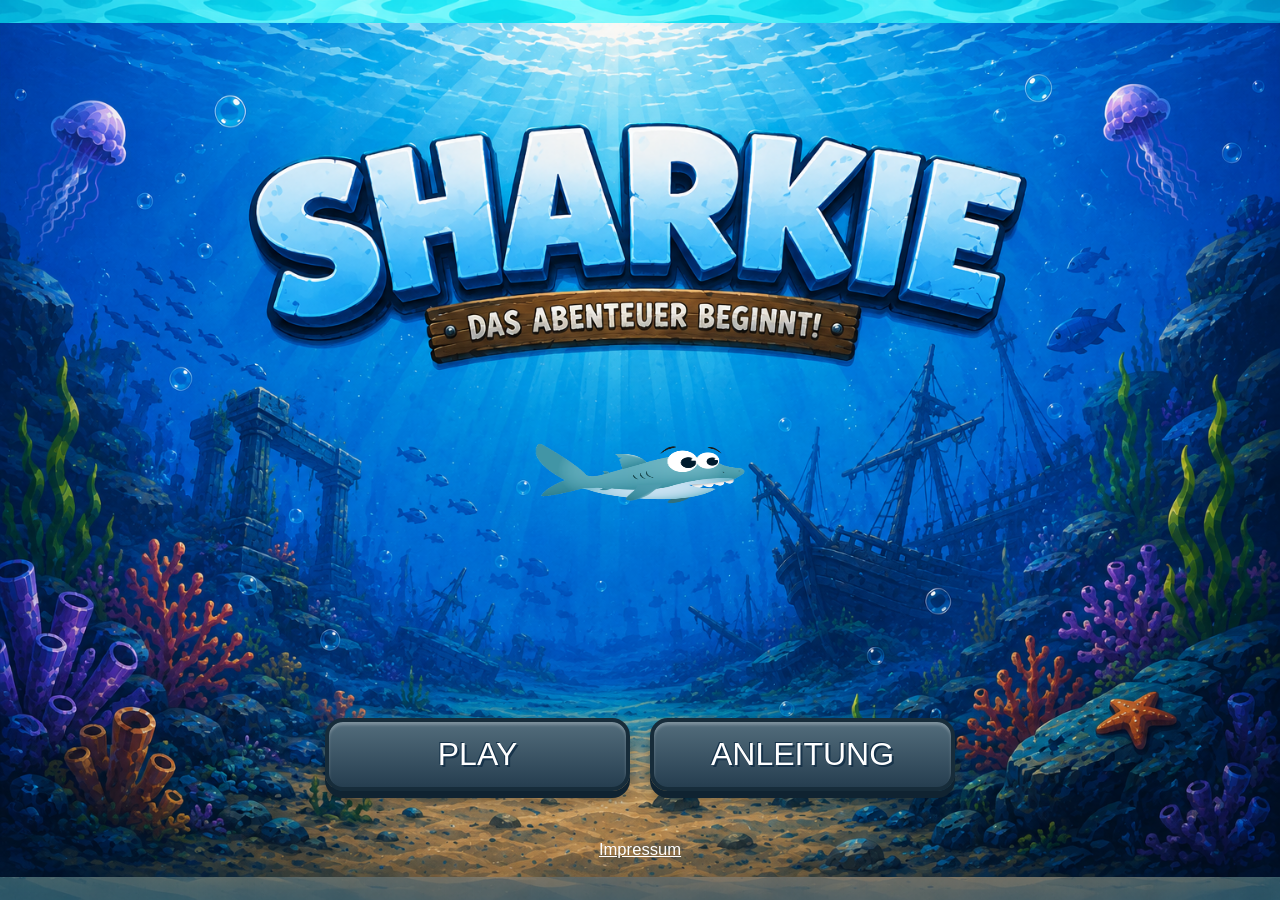
<file: index.html>
<!doctype html>
<html lang="de">
  <head>
    <meta charset="UTF-8" />
    <meta name="viewport" content="width=device-width, initial-scale=1.0" />
    <title>Sharkie</title>
    <link rel="icon" href="img/6.Favicon/sharkie.png" type="image/png" />
    <link rel="stylesheet" href="assets/fonts/fonts.css" />
    <link rel="stylesheet" href="style.css" />
    <link rel="stylesheet" href="legal.css" />
    <script src="models/drawable-object.class.js"></script>
    <script src="models/moveable-object.class.js"></script>
    <script src="models/collectable.class.js"></script>
    <script src="models/coin.class.js"></script>
    <script src="models/poison.class.js"></script>
    <script src="models/status-bar.class.js"></script>
    <script src="models/character-config.js"></script>
    <script src="models/character-attack.class.js"></script>
    <script src="models/character.class.js"></script>
    <script src="models/bar-coin.class.js"></script>
    <script src="models/bar-health.class.js"></script>
    <script src="models/bar-poison.class.js"></script>
    <script src="models/backgorund-object.class.js"></script>
    <script src="models/keyboard.class.js"></script>
    <script src="models/level.class.js"></script>
    <script src="models/throwable-object.class.js"></script>
    <script src="models/puffer-fish.class.js"></script>
    <script src="models/jelly-fish.class.js"></script>
    <script src="models/endboss-config.js"></script>
    <script src="models/endboss.class.js"></script>
    <script src="models/bar-boss-health.class.js"></script>
    <script src="levels/level1.js"></script>
    <script src="models/world.class.js"></script>
    <script src="js/game.js"></script>
  </head>
  <body onload="init()">
    <div class="rotate-screen">
      <div class="rotate-content">
        <div class="rotate-icon">📱↻</div>
        <p>Bitte drehe dein Gerät ins Querformat</p>
      </div>
    </div>
    <div class="game-container">
      <div id="startScreen" class="start-screen">
        <img
          class="start-sharkie"
          src="img/1.Sharkie/1.IDLE/1.png"
          alt="sharkie"
        />
        <div class="start-buttons">
          <button class="menu-button" onclick="startGame()">PLAY</button>
          <button class="menu-button" onclick="showInstructions()">
            ANLEITUNG
          </button>
        </div>
        <a class="legal-link" href="impressum.html">Impressum</a>
      </div>
      <div id="gameOverScreen" class="game-over-screen d-none">
        <h2 id="gameOverTitle">GAME OVER</h2>

        <div class="game-over-buttons">
          <button class="menu-button" onclick="restartGame()">NOCHMAL</button>
          <button class="menu-button" onclick="backToMenu()">MENÜ</button>
        </div>
      </div>
      <div id="instructions" class="instructions d-none">
        <h2 class="instructions-title">SPIELANLEITUNG</h2>

        <div class="instruction-box controls-box">
          <h3>STEUERUNG</h3>
          <p>WASD / Pfeiltasten → Schwimmen</p>
          <p>E → Final Slap</p>
          <p>F → Blasenangriff</p>
        </div>

        <div class="instruction-box enemies-box">
          <h3>GEGNER</h3>
          <p>
            <img
              class="instruction-icon"
              src="img/2.Enemy/1.Puffer fish (3 color options)/1.Swim/1.swim1.png"
              alt="Kugelfisch"
            />Kugelfisch → Final Slap
          </p>
          <p>
            <img
              class="instruction-icon"
              src="img/2.Enemy/2 Jelly fish/Regular damage/Lila 1.png"
              alt="Qualle"
            />Qualle → Blasenangriff
          </p>
          <p>
            <img
              class="instruction-icon"
              src="img/2.Enemy/3 Final Enemy/2.floating/10.png"
              alt="Endboss"
            />
            Endboss → Blasenangriff
          </p>
        </div>

        <div class="instruction-box collect-box">
          <h3>SAMMELN</h3>
          <p>
            <img
              class="instruction-icon"
              src="img/4. Marcadores/1. Coins/1.png"
              alt="Münze"
            />
            Münzen einsammeln
          </p>
          <p>
            <img
              class="instruction-icon"
              src="img/4. Marcadores/Posión/Animada/1.png"
              alt="Giftflasche"
            />
            Gift für den Blasenangriff sammeln
          </p>
        </div>

        <button class="menu-button back-button" onclick="hideInstructions()">
          ZURÜCK
        </button>
      </div>

      <canvas id="canvas" width="720" height="480"></canvas>

      <div id="gameMenuButtons" class="game-menu-buttons d-none">
        <button
          class="game-icon-button"
          onclick="showInstructions()"
          aria-label="Spielanleitung öffnen"
        >
          ?
        </button>
        <button
          id="soundButton"
          class="game-icon-button"
          onclick="toggleSound()"
          aria-label="Ton ein- oder ausschalten"
        >
          🔊
        </button>
      </div>

      <div id="mobileControls" class="mobile-controls d-none">
        <div class="movement-controls">
          <button
            class="control-button up"
            aria-label="Nach oben schwimmen"
            onpointerdown="keyboard.UP = true"
            onpointerup="keyboard.UP = false"
            onpointerleave="keyboard.UP = false"
          >
            ▲
          </button>

          <button
            class="control-button left"
            aria-label="Nach links schwimmen"
            onpointerdown="keyboard.LEFT = true"
            onpointerup="keyboard.LEFT = false"
            onpointerleave="keyboard.LEFT = false"
          >
            ◀
          </button>

          <button
            class="control-button down"
            aria-label="Nach unten schwimmen"
            onpointerdown="keyboard.DOWN = true"
            onpointerup="keyboard.DOWN = false"
            onpointerleave="keyboard.DOWN = false"
          >
            ▼
          </button>

          <button
            class="control-button right"
            aria-label="Nach rechts schwimmen"
            onpointerdown="keyboard.RIGHT = true"
            onpointerup="keyboard.RIGHT = false"
            onpointerleave="keyboard.RIGHT = false"
          >
            ▶
          </button>
        </div>

        <div class="attack-controls">
          <button
            class="control-button attack-button"
            aria-label="Final Slap ausführen"
            onpointerdown="keyboard.E = true"
            onpointerup="keyboard.E = false"
            onpointerleave="keyboard.E = false"
          >
            👊
          </button>

          <button
            class="control-button attack-button"
            aria-label="Blasenangriff ausführen"
            onpointerdown="keyboard.F = true"
            onpointerup="keyboard.F = false"
            onpointerleave="keyboard.F = false"
          >
            🫧
          </button>
        </div>
      </div>
    </div>
  </body>
</html>
</file>
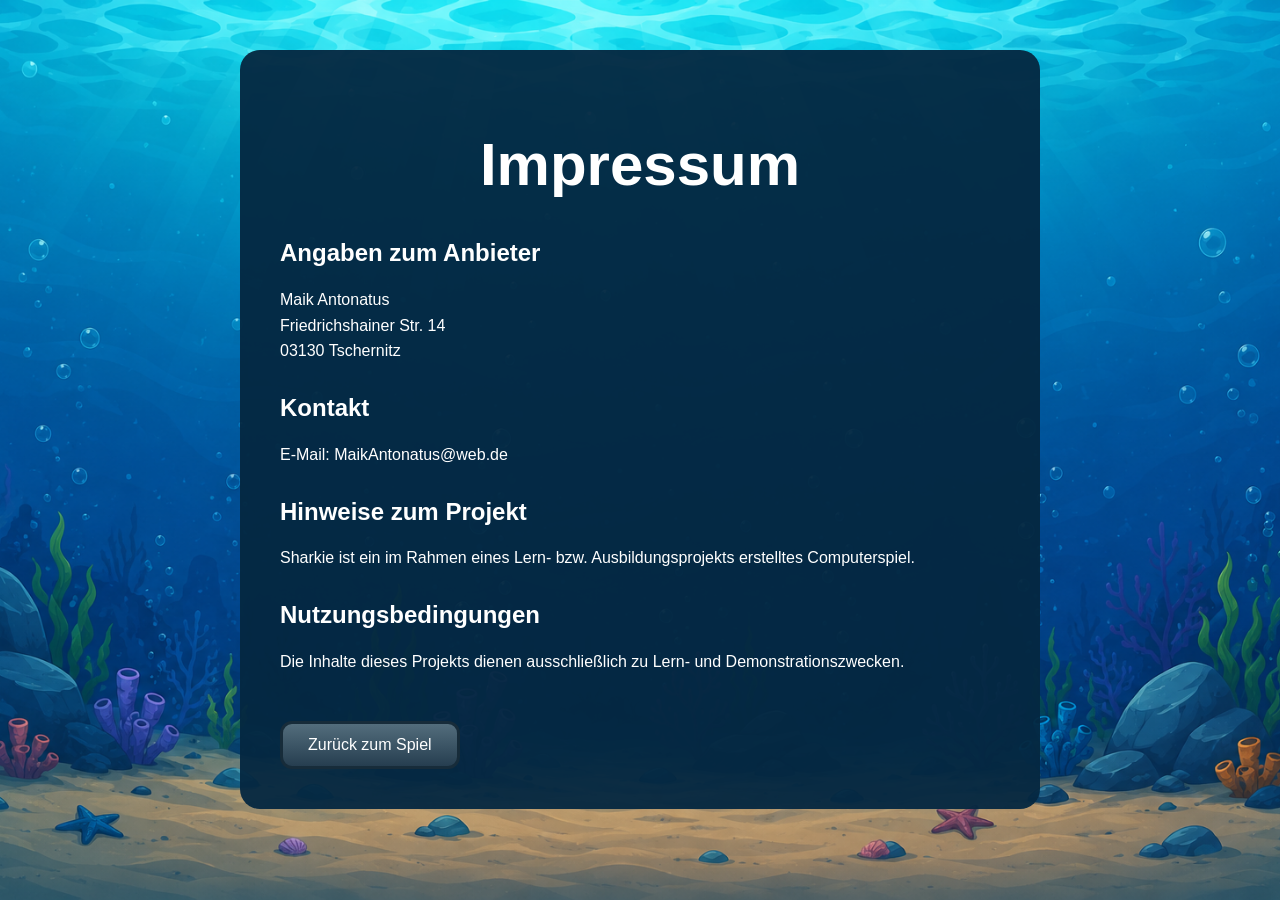
<file: impressum.html>
<!doctype html>
<html lang="de">
  <head>
    <meta charset="UTF-8" />
    <meta name="viewport" content="width=device-width, initial-scale=1.0" />

    <title>Impressum | Sharkie</title>

    <link rel="icon" href="img/6.Favicon/sharkie.png" type="image/png" />
    <link rel="stylesheet" href="assets/fonts/fonts.css" />
    <link rel="stylesheet" href="style.css" />
    <link rel="stylesheet" href="legal.css" />
  </head>

  <body class="legal-page">
    <main class="legal-content">
      <h1>Impressum</h1>

      <h2>Angaben zum Anbieter</h2>

      <p>
        Maik Antonatus<br />
        Friedrichshainer Str. 14<br />
        03130 Tschernitz
      </p>

      <h2>Kontakt</h2>

      <p>
        E-Mail: MaikAntonatus@web.de
      </p>

      <h2>Hinweise zum Projekt</h2>

      <p>
        Sharkie ist ein im Rahmen eines Lern- bzw. Ausbildungsprojekts
        erstelltes Computerspiel.
      </p>

      <h2>Nutzungsbedingungen</h2>

      <p>
        Die Inhalte dieses Projekts dienen ausschließlich zu Lern- und
        Demonstrationszwecken.
      </p>

      <a class="legal-back-button" href="index.html">
        Zurück zum Spiel
      </a>
    </main>
  </body>
</html>
</file>
<file: assets/fonts/fonts.css>
@font-face {
    font-family: 'Luckiest Guy';
    src: url('LuckiestGuy-Regular.ttf') format('truetype');
}
</file>
<file: style.css>
* {
  box-sizing: border-box;
}

html,
body {
  margin: 0;
  width: 100%;
  height: 100%;
  overflow: hidden;
}

body {
  display: flex;
  align-items: center;
  justify-content: center;

  font-family: "LuckiestGuy", sans-serif;

  background-image: url("img/3. Background/underwater-background.png");
  background-size: cover;
  background-position: center;
  background-repeat: no-repeat;
}

.game-container {
  position: relative;
  flex-shrink: 0;

  width: min(100%, calc(100dvh * 1.5), 1440px);
  aspect-ratio: 3 / 2;
}

.game-container button {
  cursor: pointer;
  user-select: none;
  -webkit-user-select: none;
  -webkit-touch-callout: none;
  -webkit-tap-highlight-color: transparent;
}

canvas {
  display: block;

  width: 100%;
  height: auto;

  background-color: black;
}

.start-screen {
  position: absolute;
  inset: 0;
  z-index: 10;

  background-image: url("img/3. Background/start-screen.png");
  background-size: 100% 100%;
  background-position: center;
  background-repeat: no-repeat;
}

.start-sharkie {
  position: absolute;
  top: 50%;
  left: 50%;
  width: clamp(140px, 30vw, 350px);
  aspect-ratio: 5 / 3;
  object-fit: fill;
  transform: translate(-50%, -50%);
}

.start-buttons {
  position: absolute;
  bottom: 10%;
  left: 50%;
  z-index: 20;

  display: flex;
  gap: 20px;

  transform: translateX(-50%);
}

.menu-button {
  width: clamp(220px, 35vw, 305px);
  padding: 14px 45px;

  font-size: clamp(18px, 2.5vw, 36px);
  color: white;

  background: linear-gradient(to bottom, #536d7c, #263e50);

  border: 4px solid #172c3a;
  border-radius: 18px;

  box-shadow:
    0 7px 0 #102331,
    0 10px 15px rgba(0, 0, 0, 0.4),
    inset 0 3px 3px rgba(255, 255, 255, 0.25);

  text-shadow:
    2px 2px 0 #17334a,
    -1px -1px 0 #17334a;

  transition:
    transform 0.15s ease,
    filter 0.15s ease;
}

.menu-button:hover {
  transform: scale(1.05);
  filter: brightness(1.15);
}

.menu-button:active {
  transform: translateY(5px);

  box-shadow:
    0 2px 0 #102331,
    0 5px 8px rgba(0, 0, 0, 0.4);
}

.menu-button:focus-visible,
.control-button:focus-visible,
.game-icon-button:focus-visible {
  outline: 3px solid white;
  outline-offset: 3px;
}

.d-none {
  display: none !important;
}

.instructions {
  position: absolute;
  inset: 0;
  z-index: 30;

  width: 100%;
  height: 100%;

  background: rgba(5, 40, 65, 0.96);
  color: white;
}

.instructions-title {
  position: absolute;
  top: 5%;
  left: 50%;

  margin: 0;

  font-size: clamp(18px, 3.5vw, 48px);

  transform: translateX(-50%);
}

.instruction-box {
  position: absolute;

  width: clamp(220px, 35vw, 350px);
  height: clamp(118px, 12vw, 180px);
  padding: 15px 25px;

  text-align: center;

  background: rgba(0, 0, 0, 0.25);
  border-radius: 20px;
}

.instruction-box h3 {
  margin: 0 0 6px;
  font-size: clamp(18px, 2vw, 28px);
}

.instruction-box p {
  margin: 4px 0;
  font-size: clamp(16px, 1.4vw, 19px);
}

.instruction-icon {
  width: clamp(14px, 2.2vw, 30px);
  height: clamp(14px, 2.2vw, 30px);
  margin-right: clamp(3px, 0.5vw, 8px);

  object-fit: contain;
  vertical-align: middle;
}

.controls-box {
  top: 20%;
  left: 8%;
}

.enemies-box {
  top: 20%;
  right: 8%;
}

.collect-box {
  bottom: 8%;
  left: 8%;
}

.back-button {
  position: absolute;
  right: 8%;
  bottom: 8%;
}

.game-over-screen {
  position: absolute;
  inset: 0;
  z-index: 40;

  display: flex;
  flex-direction: column;
  align-items: center;
  justify-content: center;

  background: rgba(5, 40, 65, 0.95);
  color: white;
}

.game-over-screen h2 {
  margin: 0 0 40px;

  font-size: clamp(32px, 6vw, 80px);

  text-shadow:
    3px 3px 0 #17334a,
    5px 5px 8px rgba(0, 0, 0, 0.5);
}

.game-over-buttons {
  display: flex;
  gap: 20px;
}

.mobile-controls {
  display: none;

  position: absolute;
  inset: 0;
  z-index: 20;

  pointer-events: none;
}

.movement-controls {
  position: absolute;
  bottom: 5%;
  left: 4%;

  width: 150px;
  height: 110px;
}

.control-button,
.game-icon-button {
  border: 2px solid white;
  border-radius: 50%;

  background: rgba(5, 40, 65, 0.65);
  color: white;
}

.control-button {
  position: absolute;

  width: 50px;
  height: 50px;

  font-size: 22px;

  pointer-events: auto;
  touch-action: none;
}

.control-button:active {
  transform: scale(0.92);
}

.up {
  top: 0;
  left: 50px;
}

.left {
  top: 30px;
  left: 0;
}

.down {
  bottom: 0;
  left: 50px;
}

.right {
  top: 30px;
  right: 0;
}

.attack-controls {
  position: absolute;
  right: 4%;
  bottom: 7%;

  display: flex;
  gap: 15px;
}

.attack-controls .control-button {
  position: relative;
}

.game-menu-buttons {
  position: absolute;
  top: 15px;
  right: 15px;
  z-index: 25;

  display: flex;
  gap: 10px;
}

.game-icon-button {
  width: 45px;
  height: 45px;

  font-size: 22px;

  touch-action: manipulation;
}

.game-icon-button:hover {
  transform: scale(1.08);
}

.rotate-screen {
  display: none;
}

@media (pointer: coarse) and (hover: none) and (orientation: portrait),
  (max-width: 1000px) and (pointer: fine) and (orientation: portrait) {
  .game-container {
    display: none;
  }

  .rotate-screen {
    position: fixed;
    inset: 0;
    z-index: 9999;

    display: flex;
    align-items: center;
    justify-content: center;

    background: #052841;
    color: white;
    text-align: center;
  }

  .rotate-content {
    padding: 30px;
  }

  .rotate-icon {
    margin-bottom: 20px;

    font-size: 70px;
  }

  .rotate-content p {
    margin: 0;

    font-size: clamp(20px, 6vw, 36px);
  }
}

@media (pointer: coarse) and (hover: none) and (orientation: landscape),
  (max-width: 1000px) and (pointer: fine) and (orientation: landscape) {
  .mobile-controls {
    display: block;
  }

  .game-container {
    width: 100vw;
    height: 100dvh;

    display: flex;
    justify-content: center;
    align-items: center;

    overflow: hidden;
  }

  canvas {
    width: min(100vw, calc(100dvh * 1.5));
    height: auto;
    display: block;
  }
}
</file>
<file: legal.css>
.legal-link {
  position: absolute;
  bottom: 2%;
  left: 50%;
  transform: translateX(-50%);

  color: white;
  font-size: clamp(12px, 1.3vw, 18px);
  text-decoration: underline;

  cursor: pointer;
  z-index: 25;
}

.legal-link:hover {
  opacity: 0.8;
}

.legal-page {
  min-height: 100%;
  overflow-y: auto;

  display: flex;
  justify-content: center;
  align-items: flex-start;

  background-image: url("img/3. Background/underwater-background.png");
  background-size: cover;
  background-position: center;
}

.legal-content {
  width: min(90%, 800px);
  margin: 50px auto;
  padding: 40px;

  background: rgba(5, 40, 65, 0.95);
  color: white;

  border-radius: 20px;
}

.legal-content h1 {
  text-align: center;
  font-size: clamp(32px, 5vw, 60px);
}

.legal-content h2 {
  margin-top: 30px;
}

.legal-content p {
  line-height: 1.6;
}

.legal-back-button {
  display: inline-block;
  margin-top: 30px;
  padding: 12px 25px;

  color: white;
  text-decoration: none;

  background: linear-gradient(to bottom, #536d7c, #263e50);
  border: 3px solid #172c3a;
  border-radius: 12px;
}

.legal-back-button:hover {
  filter: brightness(1.15);
}
</file>
